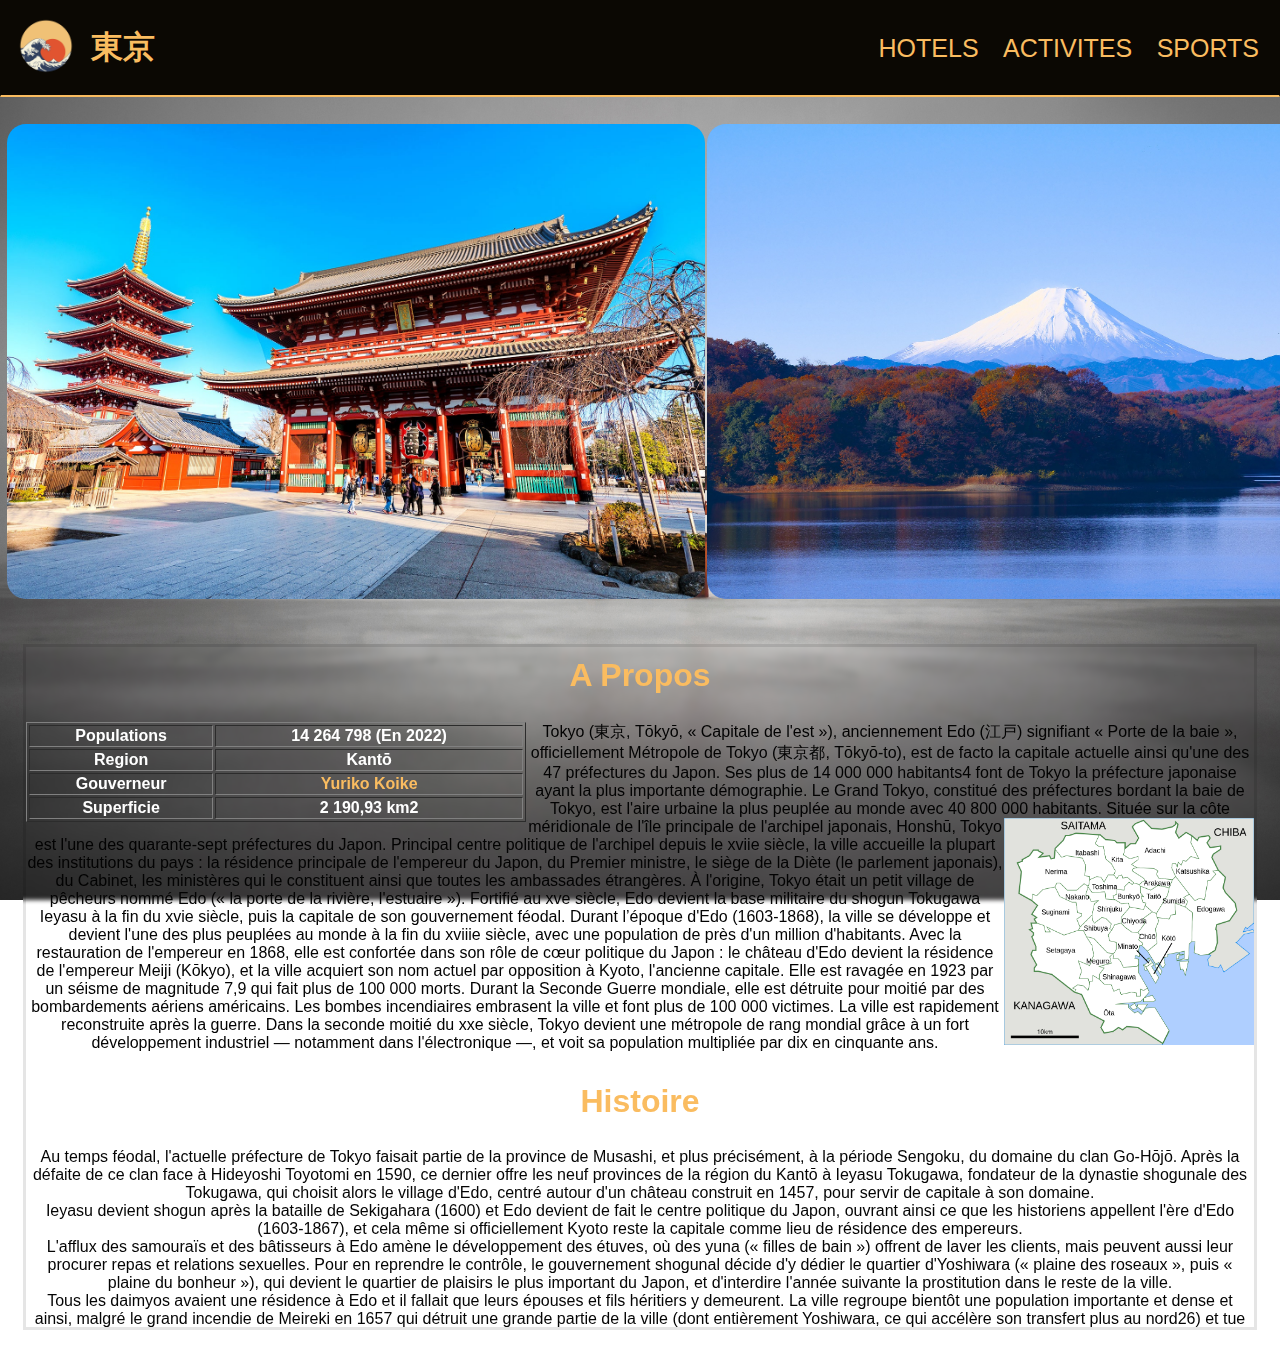
<file: index.html>
<!DOCTYPE html>
<head>
        <meta name="description" content="Mon Projet">
        <meta name="author" content="Nom Prénom">
        <meta name="keywords" content="Projet, L1 ISI, Brest">
        <meta charset="UTF-8">
        <link rel="stylesheet" href="css/acceuil.css">
    <title>Projet</title>
</head>
<div class="entete">
    <div id="logo">
<a  href="/index.html"><img src="img/pngwing.com.png" width="70px" alt=""></a>
       <h1 id="tky"><a href="/index.html">東京</a></h1>
    </div>
<nav id="navigation">  
    <a href="/page/hotels.html">HOTELS</a>
    <a href="/page/activites.html">ACTIVITES</a>
    <a href="page/sports.html">SPORTS</a>
</nav>
</div>
<div class="top">
<div id="img">

    <img src="img/d42a8ade-b32e-436a-a51d-a9c32630d4f8.jpg"  alt="" id="photo">
    <img src="img/japan-1706942_1920.jpg" alt=""  id="photo">
    <img src="img/GettyImages-522472344_HEADER_edito_Akihabara_Michelin.webp" alt="" id="photo">
    <img src="img/Where-to-stay-in-Tokyo-Roppongi-area.jpg" alt="" id="photo">
</div>
</div>
<body>
   <div class="elmt">
    <div class="contenu">
        <h1>A Propos</h1>
        <br>
        <div id="contenu1">
             <table border="1">
                <tr>
                    <th>Populations</th>
                    <th>14 264 798 (En 2022)</th>
                </tr>
                <tr>
                    <th>Region</th>
                    <th>Kantō</th>
                </tr>
                <tr>
                    <th>Gouverneur</th>
                    <th><a target="_blank" href="https://fr.wikipedia.org/wiki/Yuriko_Koike">Yuriko Koike</a></th>
                </tr>
                <tr>
                    <th>Superficie</th>
                    <th>2 190,93 km2</th>
                </tr>
           
             </table>
            Tokyo (東京, Tōkyō, « Capitale de l'est »), anciennement Edo (江戸) signifiant « Porte de la baie », officiellement Métropole de Tokyo (東京都, Tōkyō-to), est de facto la capitale actuelle ainsi qu'une des 47 préfectures du Japon. Ses plus de 14 000 000 habitants4 font de Tokyo la préfecture japonaise ayant la plus importante démographie. Le Grand Tokyo, constitué des préfectures bordant la baie de Tokyo, est l'aire urbaine la plus peuplée au monde avec 40 800 000 habitants.
            <img id="crt" src="img/Tokyo_special_wards_map_de.svg.png" alt="">
            Située sur la côte méridionale de l'île principale de l'archipel japonais, Honshū, Tokyo est l'une des quarante-sept préfectures du Japon. Principal centre politique de l'archipel depuis le xviie siècle, la ville accueille la plupart des institutions du pays : la résidence principale de l'empereur du Japon, du Premier ministre, le siège de la Diète (le parlement japonais), du Cabinet, les ministères qui le constituent ainsi que toutes les ambassades étrangères. 
            À l'origine, Tokyo était un petit village de pêcheurs nommé Edo (« la porte de la rivière, l'estuaire »). Fortifié au xve siècle, Edo devient la base militaire du shogun Tokugawa Ieyasu à la fin du xvie siècle, puis la capitale de son gouvernement féodal. Durant l’époque d'Edo (1603-1868), la ville se développe et devient l'une des plus peuplées au monde à la fin du xviiie siècle, avec une population de près d'un million d'habitants. Avec la restauration de l'empereur en 1868, elle est confortée dans son rôle de cœur politique du Japon : le château d'Edo devient la résidence de l'empereur Meiji (Kōkyo), et la ville acquiert son nom actuel par opposition à Kyoto, l'ancienne capitale. Elle est ravagée en 1923 par un séisme de magnitude 7,9 qui fait plus de 100 000 morts. Durant la Seconde Guerre mondiale, elle est détruite pour moitié par des bombardements aériens américains. Les bombes incendiaires embrasent la ville et font plus de 100 000 victimes. La ville est rapidement reconstruite après la guerre. Dans la seconde moitié du xxe siècle, Tokyo devient une métropole de rang mondial grâce à un fort développement industriel — notamment dans l'électronique —, et voit sa population multipliée par dix en cinquante ans.
        </div>
        <br>
        <div id="contenu2">
            <h1>Histoire</h1>
            <br>
            Au temps féodal, l'actuelle préfecture de Tokyo faisait partie de la province de Musashi, et plus précisément, à la période Sengoku, du domaine du clan Go-Hōjō. Après la défaite de ce clan face à Hideyoshi Toyotomi en 1590, ce dernier offre les neuf provinces de la région du Kantō à Ieyasu Tokugawa, fondateur de la dynastie shogunale des Tokugawa, qui choisit alors le village d'Edo, centré autour d'un château construit en 1457, pour servir de capitale à son domaine.
            <br>
            Ieyasu devient shogun après la bataille de Sekigahara (1600) et Edo devient de fait le centre politique du Japon, ouvrant ainsi ce que les historiens appellent l'ère d'Edo (1603-1867), et cela même si officiellement Kyoto reste la capitale comme lieu de résidence des empereurs.
            <br>
            L'afflux des samouraïs et des bâtisseurs à Edo amène le développement des étuves, où des yuna (« filles de bain ») offrent de laver les clients, mais peuvent aussi leur procurer repas et relations sexuelles. Pour en reprendre le contrôle, le gouvernement shogunal décide d'y dédier le quartier d'Yoshiwara (« plaine des roseaux », puis « plaine du bonheur »), qui devient le quartier de plaisirs le plus important du Japon, et d'interdire l'année suivante la prostitution dans le reste de la ville.
            <br>
            Tous les daimyos avaient une résidence à Edo et il fallait que leurs épouses et fils héritiers y demeurent. La ville regroupe bientôt une population importante et dense et ainsi, malgré le grand incendie de Meireki en 1657 qui détruit une grande partie de la ville (dont entièrement Yoshiwara, ce qui accélère son transfert plus au nord26) et tue près de 100 000 personnes27, Edo compte au xviiie siècle près d'un million d'habitants sur une population totale de trente millions pour tout le Japon.
        </div>   
    </div>
 </body>
</html>
</file>
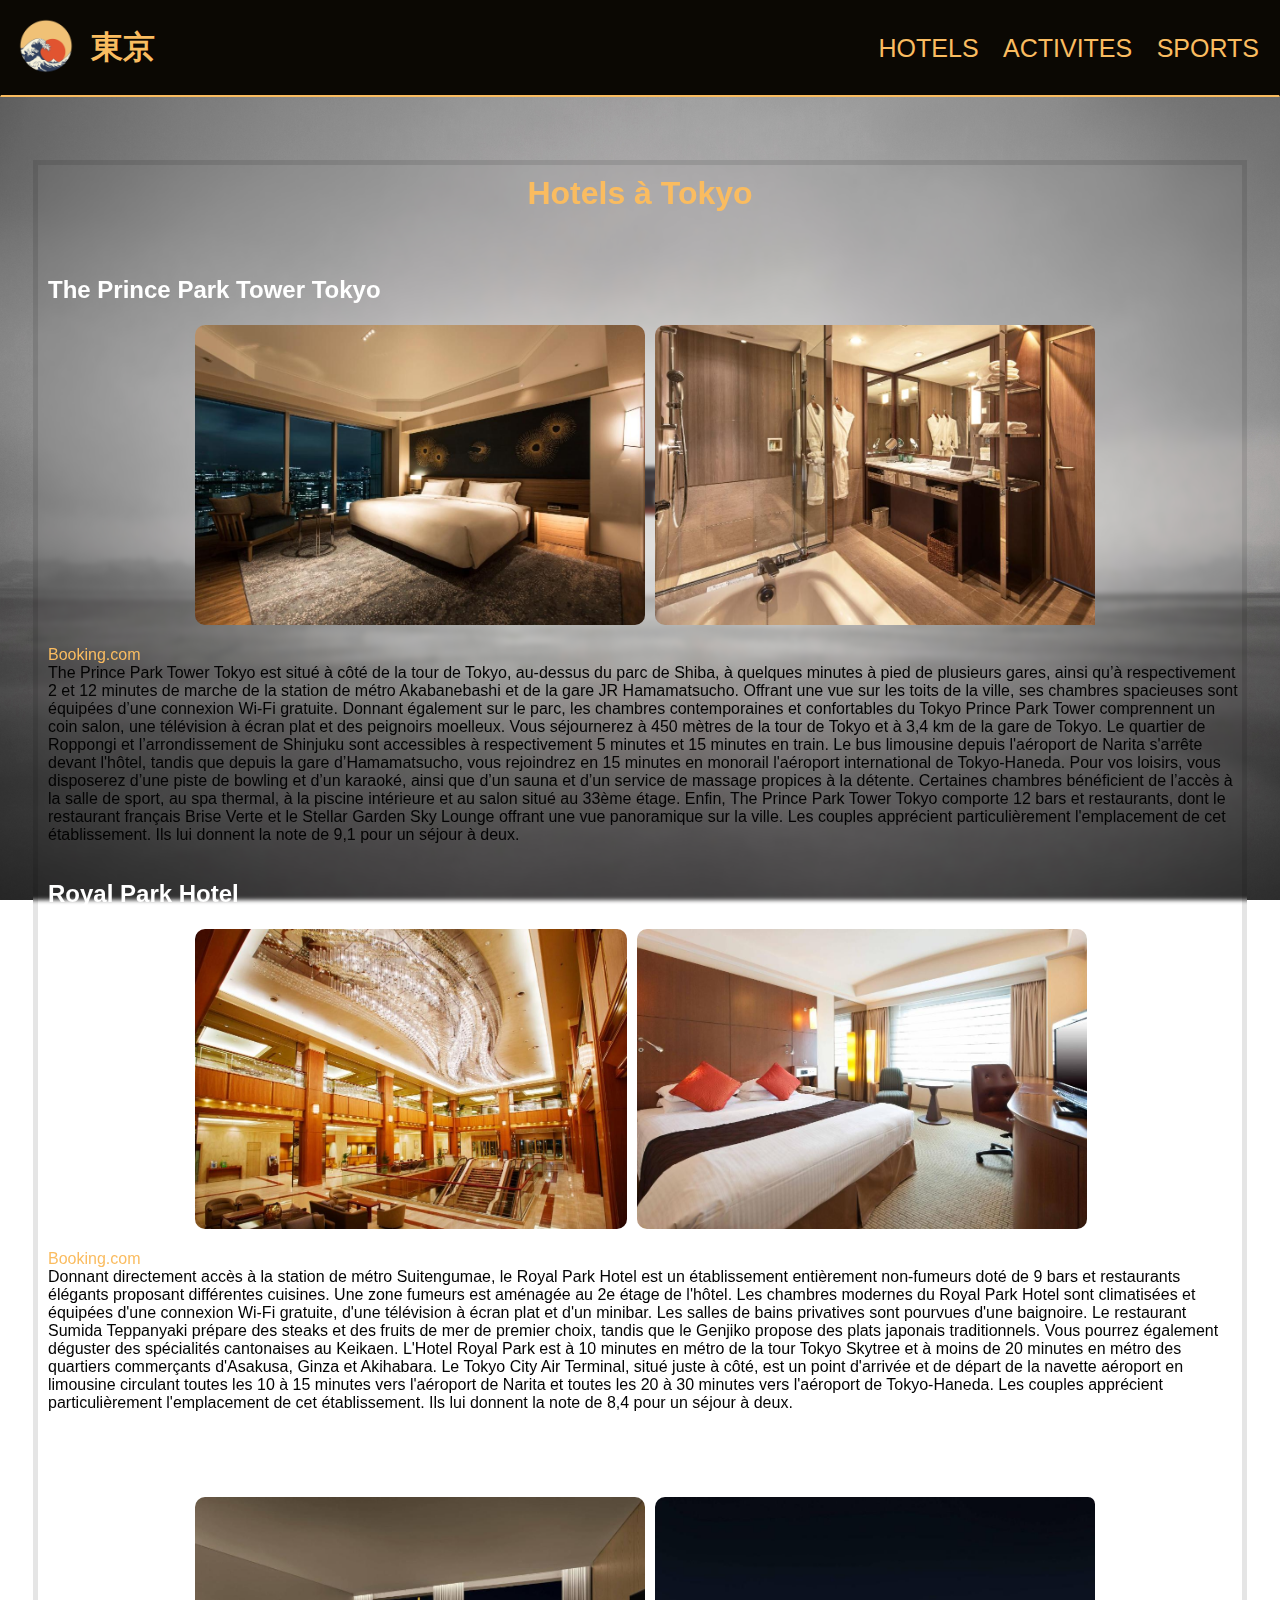
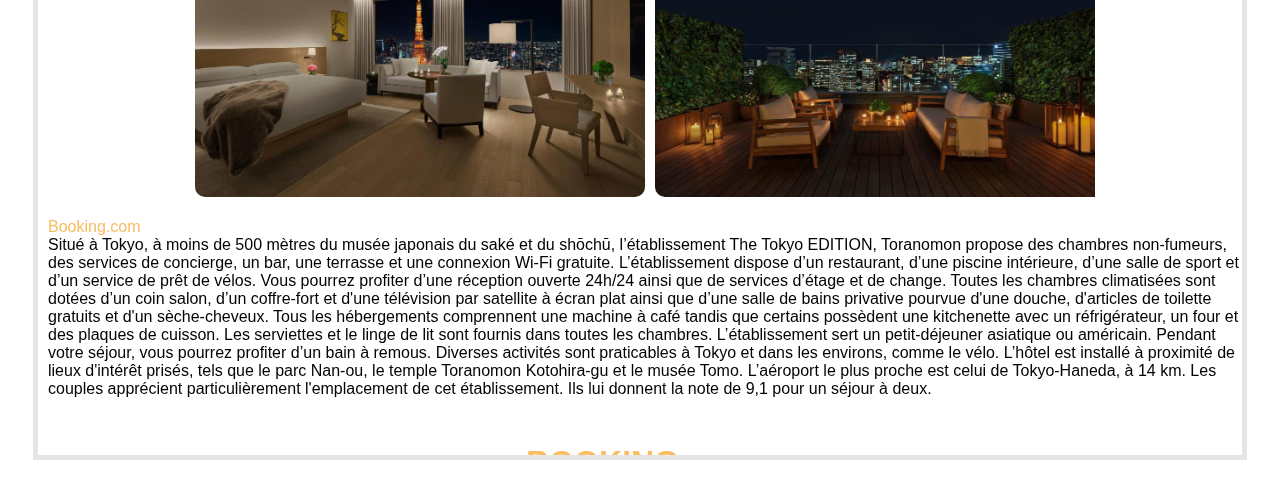
<file: page/hotels.html>
<!DOCTYPE html>
<html lang="fr">
<head>
    <meta name="description" content="Mon Projet">
    <meta name="author" content="Nom Prénom">
    <meta name="keywords" content="Projet, L1 ISI, Brest">
    <meta charset="UTF-8">
    <link rel="stylesheet" href="/css/hotel.css">
    <title>Hotels</title>
    <div class="entete">
        <div id="logo">
    <a  href="/index.html"><img src="/img/pngwing.com.png" width="70px" alt=""></a>
           <h1 id="tky"><a href="/index.html">東京</a></h1>
        </div>
    <nav id="navigation">  
        <a href="hotels.html">HOTELS</a>
        <a href="activites.html">ACTIVITES</a>
        <a href="sports.html">SPORTS</a>
    </nav>
    </div>
    <body>
        <div class="elmt">
            <div class="contenu">
                <h1>Hotels à Tokyo</h1>
                <br>
                <br>
                <div id="h1">
                    <br>
                    <h2>The Prince Park Tower Tokyo</h2>
                    <br>
                    <div class="photos">
                        <div id="img">
                            <img id="pht" src="/img/PRINCEPARK2.jpg" alt="">
                            <img id="pht" src="/img/PRINCEPARK5.jpg" alt="">
                            <br>
                            <img id="pht" src="/img/PRINCEPARK1.jpg" alt="">
                            <img id="pht" src="/img/PRINCEPARK4.jpg" alt="">
                        </div>
                    </div>
                    <a id="booking" target="_blank" href="https://www.booking.com/hotel/jp/the-prince-park-tower-tokyo.fr.html?aid=939474&sid=e75cc43d61b4b6e858e927c9df66b26b&dest_id=-246227&dest_type=city&dist=0&group_adults=2&group_children=0&hapos=1&hpos=1&nflt=class%3D4%3Bclass%3D5%3Bclass%3D3&no_rooms=1&req_adults=2&req_children=0&room1=A%2CA&sb_price_type=total&sr_order=popularity&srepoch=1700325387&srpvid=306d74b6d68f021d&type=total&ucfs=1&activeTab=main">Booking.com</a>
                   <br>
                    The Prince Park Tower Tokyo est situé à côté de la tour de Tokyo, au-dessus du parc de Shiba, à quelques minutes à pied de plusieurs gares, ainsi qu’à respectivement 2 et 12 minutes de marche de la station de métro Akabanebashi et de la gare JR Hamamatsucho. Offrant une vue sur les toits de la ville, ses chambres spacieuses sont équipées d’une connexion Wi-Fi gratuite.
                    Donnant également sur le parc, les chambres contemporaines et confortables du Tokyo Prince Park Tower comprennent un coin salon, une télévision à écran plat et des peignoirs moelleux. 
                    Vous séjournerez à 450 mètres de la tour de Tokyo et à 3,4 km de la gare de Tokyo. Le quartier de Roppongi et l’arrondissement de Shinjuku sont accessibles à respectivement 5 minutes et 15 minutes en train. Le bus limousine depuis l'aéroport de Narita s'arrête devant l'hôtel, tandis que depuis la gare d’Hamamatsucho, vous rejoindrez en 15 minutes en monorail l'aéroport international de Tokyo-Haneda. 
                    Pour vos loisirs, vous disposerez d’une piste de bowling et d’un karaoké, ainsi que d’un sauna et d’un service de massage propices à la détente. Certaines chambres bénéficient de l’accès à la salle de sport, au spa thermal, à la piscine intérieure et au salon situé au 33ème étage.
                    Enfin, The Prince Park Tower Tokyo comporte 12 bars et restaurants, dont le restaurant français Brise Verte et le Stellar Garden Sky Lounge offrant une vue panoramique sur la ville. 
                    Les couples apprécient particulièrement l'emplacement de cet établissement. Ils lui donnent la note de 9,1 pour un séjour à deux.
                </div>
                <br>
                <div id="h1">
                    <br>
                    <h2>Royal Park Hotel</h2>   
                    <br>
                    <div class="photos">
                        <div id="img">
                            <img id="pht" src="/img/RPH1.jpg" alt="">
                            <img id="pht" src="/img/RPH2.jpg" alt="">
                            <br>
                            <img id="pht" src="/img/RPH3.jpg" alt="">
                            <img id="pht" src="/img/RPH4.jpg" alt="">
                        </div>
                    </div>
                    <a id="booking" target="_blank" href="https://www.booking.com/hotel/jp/royal-park.fr.html?aid=939474&sid=e75cc43d61b4b6e858e927c9df66b26b&dest_id=-246227&dest_type=city&dist=0&group_adults=2&group_children=0&hapos=8&hpos=8&nflt=class%3D5%3Bclass%3D4&no_rooms=1&req_adults=2&req_children=0&room1=A%2CA&sb_price_type=total&sr_order=popularity&srepoch=1700328835&srpvid=6f6c7b695b4b00b8&type=total&ucfs=1&activeTab=main">Booking.com</a>
                   <br>
                   Donnant directement accès à la station de métro Suitengumae, le Royal Park Hotel est un établissement entièrement non-fumeurs doté de 9 bars et restaurants élégants proposant différentes cuisines. Une zone fumeurs est aménagée au 2e étage de l'hôtel.
                   Les chambres modernes du Royal Park Hotel sont climatisées et équipées d'une connexion Wi-Fi gratuite, d'une télévision à écran plat et d'un minibar. Les salles de bains privatives sont pourvues d'une baignoire.
                   Le restaurant Sumida Teppanyaki prépare des steaks et des fruits de mer de premier choix, tandis que le Genjiko propose des plats japonais traditionnels. Vous pourrez également déguster des spécialités cantonaises au Keikaen.
                   L'Hotel Royal Park est à 10 minutes en métro de la tour Tokyo Skytree et à moins de 20 minutes en métro des quartiers commerçants d'Asakusa, Ginza et Akihabara. Le Tokyo City Air Terminal, situé juste à côté, est un point d'arrivée et de départ de la navette aéroport en limousine circulant toutes les 10 à 15 minutes vers l'aéroport de Narita et toutes les 20 à 30 minutes vers l'aéroport de Tokyo-Haneda.
                   Les couples apprécient particulièrement l'emplacement de cet établissement. Ils lui donnent la note de 8,4 pour un séjour à deux.
                </div>
                <br>
                <div id="h1">
                    <br>
                    <h2>The Tokyo Edition</h2>   
                    <br>
                    <div class="photos">
                        <div id="img">
                            <img id="pht" src="/img/TTE5.jpg" alt="">
                            <img id="pht" src="/img/TTE2.jpg" alt="">
                            <img id="pht" src="/img/TTE4.jpg" alt="">
                            <img id="pht" src="/img/TTE3.jpg" alt="">
                        </div>
                    </div>
                    <a id="booking" target="_blank" href="https://www.booking.com/hotel/jp/the-tokyo-edition-toranomon.fr.html?aid=939474&sid=e75cc43d61b4b6e858e927c9df66b26b&dest_id=-246227&dest_type=city&dist=0&group_adults=2&group_children=0&hapos=14&hpos=14&nflt=class%3D5%3Bclass%3D4&no_rooms=1&req_adults=2&req_children=0&room1=A%2CA&sb_price_type=total&sr_order=popularity&srepoch=1700329449&srpvid=6f6c7b695b4b00b8&type=total&ucfs=1&activeTab=main">Booking.com</a>
                   <br>
                   Situé à Tokyo, à moins de 500 mètres du musée japonais du saké et du shōchū, l’établissement The Tokyo EDITION, Toranomon propose des chambres non-fumeurs, des services de concierge, un bar, une terrasse et une connexion Wi-Fi gratuite. L’établissement dispose d’un restaurant, d’une piscine intérieure, d’une salle de sport et d’un service de prêt de vélos. Vous pourrez profiter d’une réception ouverte 24h/24 ainsi que de services d’étage et de change.
                   Toutes les chambres climatisées sont dotées d’un coin salon, d’un coffre-fort et d'une télévision par satellite à écran plat ainsi que d’une salle de bains privative pourvue d'une douche, d'articles de toilette gratuits et d'un sèche-cheveux. Tous les hébergements comprennent une machine à café tandis que certains possèdent une kitchenette avec un réfrigérateur, un four et des plaques de cuisson. Les serviettes et le linge de lit sont fournis dans toutes les chambres.
                   L’établissement sert un petit-déjeuner asiatique ou américain.
                   Pendant votre séjour, vous pourrez profiter d’un bain à remous. Diverses activités sont praticables à Tokyo et dans les environs, comme le vélo.
                   L’hôtel est installé à proximité de lieux d'intérêt prisés, tels que le parc Nan-ou, le temple Toranomon Kotohira-gu et le musée Tomo. L’aéroport le plus proche est celui de Tokyo-Haneda, à 14 km.
                   Les couples apprécient particulièrement l'emplacement de cet établissement. Ils lui donnent la note de 9,1 pour un séjour à deux.
                </div>
                <br>
                <br>
                <h1><a target="_blank" href="https://www.booking.com/searchresults.fr.html?sid=e75cc43d61b4b6e858e927c9df66b26b&aid=939474&dest_id=-246227&dest_type=city&srpvid=306d74b6d68f021d&track_hp_back_button=1">BOOKING.com</a></h1>
                <br>
            </div>
        </div>
    </body>
</file>
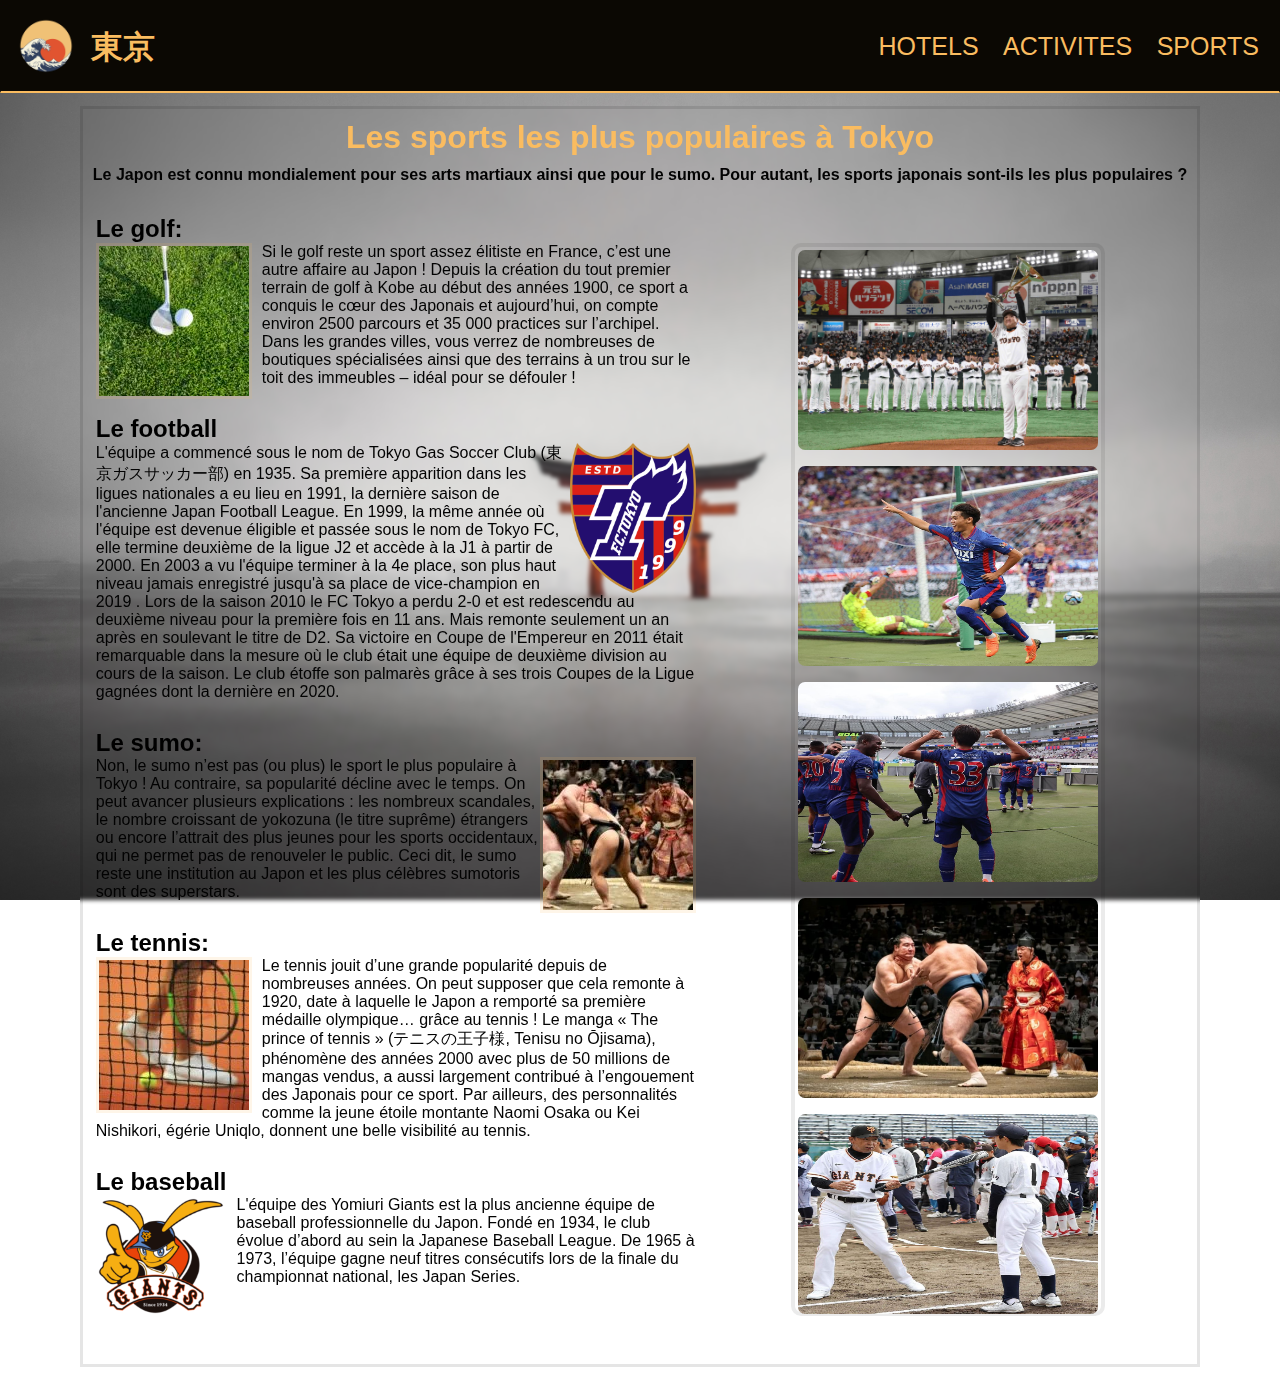
<file: page/sports.html>
<html lang="fr">
<head>
    <meta name="description" content="Mon Projet">
    <meta name="author" content="Nom Prénom">
    <meta name="keywords" content="Projet, L1 ISI, Brest">
    <meta charset="UTF-8">
    <link rel="stylesheet" href="/css/sport.css">
    <title>Sports</title>
    <div class="entete">
        <div id="logo">
    <a  href="/index.html"><img src="/img/pngwing.com.png" width="70px" alt=""></a>
           <h1 id="tky"><a href="/index.html">東京</a></h1>
        </div>
    <nav id="navigation">  
        <a href="hotels.html">HOTELS</a>
        <a href="activites.html">ACTIVITES</a>
        <a href="sports.html">SPORTS</a>
    </nav>
    </div>
    <body>
        <div class="elmt"> 
           
            <div class="contenu"> 
                <h1>Les sports les plus populaires à Tokyo</h1>
<h4>Le Japon est connu mondialement pour ses arts martiaux ainsi que pour le sumo. Pour autant, les sports japonais sont-ils les plus populaires ?</h4>
<br>   
<div class="cnt">
<div class="contenu1">
<div id="txt1">
<h2>Le golf:</h2>
<img id="golf" src="/img/golf.jpg" alt="">
Si le golf reste un sport assez élitiste en France, c’est une autre affaire au Japon ! Depuis la création du tout premier terrain de golf à Kobe au début des années 1900, ce sport a conquis le cœur des Japonais et aujourd’hui, on compte environ 2500 parcours et 35 000 practices sur l’archipel. Dans les grandes villes, vous verrez de nombreuses de boutiques spécialisées ainsi que des terrains à un trou sur le toit des immeubles – idéal pour se défouler !
</div>
<br>
<div id="txt4">
<h2>Le football</h2>
<img id="foot" src="/img/fctokyo.png" alt="">
L'équipe a commencé sous le nom de Tokyo Gas Soccer Club (東京ガスサッカー部) en 1935. Sa première apparition dans les ligues nationales a eu lieu en 1991, la dernière saison de l'ancienne Japan Football League.
En 1999, la même année où l'équipe est devenue éligible et passée sous le nom de Tokyo FC, elle termine deuxième de la ligue J2 et accède à la J1 à partir de 2000.
En 2003 a vu l'équipe terminer à la 4e place, son plus haut niveau jamais enregistré jusqu'à sa place de vice-champion en 2019 .
Lors de la saison 2010 le FC Tokyo a perdu 2-0 et est redescendu au deuxième niveau pour la première fois en 11 ans. Mais remonte seulement un an après en soulevant le titre de D2.
Sa victoire en Coupe de l'Empereur en 2011 était remarquable dans la mesure où le club était une équipe de deuxième division au cours de la saison.
Le club étoffe son palmarès grâce à ses trois Coupes de la Ligue gagnées dont la dernière en 2020.
</div>

<br>
<div id="txt2">
<h2>Le sumo:</h2>
<img id="sumo" src="/img/sumo.webp" alt="">
Non, le sumo n’est pas (ou plus) le sport le plus populaire à Tokyo ! Au contraire, sa popularité décline avec le temps. On peut avancer plusieurs explications : les nombreux scandales, le nombre croissant de yokozuna (le titre suprême) étrangers ou encore l’attrait des plus jeunes pour les sports occidentaux, qui ne permet pas de renouveler le public. Ceci dit, le sumo reste une institution au Japon et les plus célèbres sumotoris sont des superstars.
</div>
<br>
<div id="txt3">
<h2 >Le tennis:</h2>
<img id="tennis" src="/img/tennis.webp" alt="">
Le tennis jouit d’une grande popularité depuis de nombreuses années. On peut supposer que cela remonte à 1920, date à laquelle le Japon a remporté sa première médaille olympique… grâce au tennis ! Le manga « The prince of tennis » (テニスの王子様, Tenisu no Ōjisama), phénomène des années 2000 avec plus de 50 millions de mangas vendus, a aussi largement contribué à l’engouement des Japonais pour ce sport. Par ailleurs, des personnalités comme la jeune étoile montante Naomi Osaka ou Kei Nishikori, égérie Uniqlo, donnent une belle visibilité au tennis.
</div>
<br>

<div id="txt5">
<h2>Le baseball</h2>
<img id="basbl" src="/img/yomiuri.png" alt="">
L'équipe des Yomiuri Giants est la plus ancienne équipe de baseball professionnelle du Japon. Fondé en 1934, le club évolue d’abord au sein la Japanese Baseball League. De 1965 à 1973, l’équipe gagne neuf titres consécutifs lors de la finale du championnat national, les Japan Series. 
</div>
</div> 
                <div class="aside">
                    <img id="img" src="/img/yomiuri-cup.jpg" alt="">
                    <img id="img" src="/img/foot12.png" alt="">
                    <img id="img" src="/img/foot13.png" alt="">
                    <img id="img" src="/img/Capture d'écran 2023-11-18 170809.png" alt="">
                    <img id="img" src="/img/Capture d'écran 2023-11-18 171953.png" alt="">
                </div> 
            </div> 
</div>    
       </div>
    </body>
</file>
<file: css/acceuil.css>
*{
    font-family:"Poppins" , sans-serif ;
    margin: 0px;
 }

body{
   background: url(/img/foggy-shot-floating-torii-miyajima-japan-during-rain.jpg) center fixed;
   background-size: cover ;
}

::-webkit-scrollbar{
width: 10px;
}

::-webkit-scrollbar-thumb{
   background: rgb(250, 188, 96);
   border-radius: 10px;
}

::-webkit-scrollbar-thumb:hover{
   background: white;
}

::-webkit-scrollbar-track{
   background:rgba(0, 0, 0, 0.882);
}

.elmt{
   display: flex;
   justify-content: space-between;
   border: solid transparent;
   margin: 10px;
}

.entete{
   border: solid 1px transparent;
   background-color: rgb(11, 8, 3);
   display: flex;
   border-bottom: 2px solid rgb(250, 188, 96);
}

#logo{
   margin: 10px;
   display: flex;
}

#tky{
   margin-top: 15px;
}
#tky a{
   text-decoration: none;
   color: rgb(250, 188, 96);
}
#tky a:hover{
   color: white;
}

nav{
   margin: auto;
   margin-right: 10px;
   justify-content: flex-end;  
}

#navigation a{
    font-size: 25px;
    text-decoration: none;
    margin: 10px;
    color: rgb(250, 188, 96);
}

#navigation a:hover{
   color: white;
   background-color: rgba(255, 255, 255, 0);
   border-bottom: solid rgb(250, 188, 96);
}

.contenu{
   border: 3px solid rgba(0, 0, 0, 0.101);
   backdrop-filter: blur(2px);
   margin: 10px;
   height: 680px;
   color: rgb(2, 2, 2);
   overflow: auto;
}

#contenu1{
   
   border: 1px;
   text-align: center;
}
h1{
   margin: 10px;
   color: rgb(250, 188, 96);
   text-align: center;
   text-decoration: solid;
}

#contenu2{
   border: solid transparent;
   text-align: center;
   color: rgb(4, 4, 4);
}

.top{
   border: solid transparent;
   margin-top: 20px;
}

#img{
   display: flex;
   border: solid 3px transparent;
   border-radius: 10px;
   height: 492px;
   width: 1400px;
   margin: auto;
   overflow: auto;
}

#img::-webkit-scrollbar{
   height: 12px;
}

#img::-webkit-scrollbar-track{
   background: transparent;
}

#img::-webkit-scrollbar-thumb{
   background: rgb(250, 188, 96);
   border-radius: 10px;
}

#img::-webkit-scrollbar-thumb:hover{
   background: white;
}

#photo{
   border: solid 1px transparent;
   width: 698px;
   height: 475px;
   border-radius: 20px;
}

table{
   width: 500px;
   float: left;
   color: white;
}
table a{
   text-decoration: none;
   color: rgb(250, 188, 96);
}

table a:hover{
   color: black;
}

#crt{
   width: 250px;
   float: right;
}
</file>
<file: css/hotel.css>
*{
    font-family:"Poppins" , sans-serif;
    margin: 0px;
 }

body{
   background: url(/img/foggy-shot-floating-torii-miyajima-japan-during-rain.jpg) center fixed;
   background-size: cover;
}

::-webkit-scrollbar{
   width: 10px;
}

::-webkit-scrollbar-thumb{
   background: rgb(250, 188, 96);
   border-radius: 10px;
}

::-webkit-scrollbar-thumb:hover{
   background: white;
}

::-webkit-scrollbar-track{
   background:rgba(0, 0, 0, 0.882);
}

.elmt{
   display: flex;
   justify-content: space-between;
   border: solid transparent;
   margin: 10px;
}

.entete{
   border: solid 1px transparent;
   background-color: rgb(11, 8, 3);
   display: flex;
   border-bottom: 2px solid rgb(250, 188, 96);
}

#logo{
   margin: 10px;
   display: flex;
}

#tky{
   margin-top: 15px;
}
#tky a{
   text-decoration: none;
   color: rgb(250, 188, 96);
}

#tky a:hover{
    color: white;
    border-bottom: none;
}

nav{
   margin: auto;
   margin-right: 10px;
   justify-content: flex-end;  
}

#navigation a{
    font-size: 25px;
    text-decoration: none;
    margin: 10px;
    color: rgb(250, 188, 96);
}

#navigation a:hover{
    color: white;
    background-color: rgba(255, 255, 255, 0);
    border-bottom: solid rgb(250, 188, 96);
}


.contenu{
   border: 5px solid rgba(0, 0, 0, 0.101);
   backdrop-filter: blur(2px);
   margin: 20px;
   margin-top: 50px;
   height: 1890px;
   color: rgb(2, 2, 2);
   overflow: auto;
}

#contenu1{
   border: 1px;
   text-align: center;
}
h1{
   margin: 10px;
   color: rgb(250, 188, 96);
   text-align: center;
   text-decoration: solid;
}

h1 a{
    text-decoration: none;
    color: rgb(250, 188, 96);
}

h1 a:hover{
    color: black;
    border-bottom: solid 3px rgb(250, 188, 96);
}

h2{
   color: white;
   
}

#contenu2{
   border: solid transparent;
   text-align: center;
   color: rgb(4, 4, 4);
}

.top{
   border: solid transparent;
   margin-top: 20px;
}

#img{
   display: flex;
   border: solid 3px transparent;
   border-radius: 10px;
   height: 318px;
   width: 900px;
   margin: auto;
   overflow: auto;
}

#img::-webkit-scrollbar{
   height: 12px;
}

#img::-webkit-scrollbar-track{
   background: transparent;
}

#img::-webkit-scrollbar-thumb{
   background: rgb(250, 188, 96);
   border-radius: 10px;
}

#img::-webkit-scrollbar-thumb:hover{
   background: white;
}

#photo1{
   border: solid 1px transparent;
   width: 900px;
   height: 500px;
   border-radius: 10px;
}

#photo2{
   border: solid 1px transparent;
   width: 900px;
   height: 500px;
   border-radius: 10px;
}

#photo3{
   border: solid 1px transparent;
   width: 900px;
   height: 500px;
   border-radius: 10px;
}

#photo4{
   border: solid 1px transparent;
   width: 900px;
   height: 500px;
   border-radius: 10px;
}

#photo5{
   border: solid 1px transparent;
   width: 900px;
   height: 500px;
   border-radius: 10px;
}

table{
   width: 500px;
   float: left;
   color: white;
}
table a{
   text-decoration: none;
   color: rgb(250, 188, 96);
}

#crt{
   width: 250px;
   float: right;
}

#pht{
   margin-right: 10px;
   border-radius: 10px;
   width: 700px;
   height: 300px;
}


#booking {
    text-decoration: none;
    color: rgb(250, 188, 96);
}

#booking:hover{
    color: black;
}

#h1{
    margin-left: 10px;
}
</file>
<file: css/sport.css>
*{
    font-family:"Poppins" , sans-serif ;
    margin: 0px;
 }

body{
   background: url(/img/foggy-shot-floating-torii-miyajima-japan-during-rain.jpg) center fixed;
   background-size: cover ;
}

::-webkit-scrollbar{
   width: 10px;
}

::-webkit-scrollbar-thumb{
   background: rgb(250, 188, 96);
   border-radius: 10px;
}

::-webkit-scrollbar-thumb:hover{
   background: white;
}

::-webkit-scrollbar-track{
   background:rgba(0, 0, 0, 0.882);
}

.elmt{
    display: flex;
   justify-content: space-between;
   border: solid transparent;
   margin: 10px;
}

.entete{
   border: solid 1px transparent;
   background-color: rgb(11, 8, 3);
   display: flex;
   border-bottom: 2px solid rgb(250, 188, 96);
}

#logo{
   margin: 10px;
   display: flex;
}

#tky{
   margin-top: 15px;
}
#tky a{
   text-decoration: none;
   color: rgb(250, 188, 96);
}

#tky a:hover{
    color: white;
 }

nav{
   margin: auto;
   margin-right: 10px;
   justify-content: flex-end;  
}

#navigation a{
    font-size: 25px;
    text-decoration: none;
    margin: 10px;
    color: rgb(250, 188, 96);
}

#navigation a:hover{
    color: white;
    background-color: rgba(255, 255, 255, 0);
    border-bottom: solid rgb(250, 188, 96);
}

.contenu{
   border: 3px solid rgba(0, 0, 0, 0.101);
   backdrop-filter: blur(2px);
   margin: auto;
   height: 1255px;
   color: rgb(2, 2, 2);
   overflow: auto;
}
.cnt{
    display: flex;
    justify-content: space-between;
}

#contenu1{
   
   border: 1px;
   text-align: center;
}
h1{
   margin: 10px;
   color: rgb(250, 188, 96);
   text-align: center;
}

h2{
    color: black;
}

h4{
    margin: 10px;
    text-align: center;
}

#contenu2{
   border: solid transparent;
   text-align: center;
   color: rgb(4, 4, 4);
}

.top{
   border: solid transparent;
   
}

#img{
   display: flex;
   border: solid 3px transparent;
   border-radius: 10px;
   height: 518px;
   width: 1400px;
   margin: auto;
   overflow: auto;
}

#photo1{
   border: solid 1px transparent;
   width: 900px;
   height: 500px;
   border-radius: 10px;
}

#photo2{
   border: solid 1px transparent;
   width: 900px;
   height: 500px;
   border-radius: 10px;
}

#photo3{
   border: solid 1px transparent;
   width: 900px;
   height: 500px;
   border-radius: 10px;
}

#photo4{
   border: solid 1px transparent;
   width: 900px;
   height: 500px;
   border-radius: 10px;
}

#photo5{
   border: solid 1px transparent;
   width: 900px;
   height: 500px;
   border-radius: 10px;
}

table{
   width: 500px;
   float: left;
   color: white;
}
table a{
   text-decoration: none;
   color: rgb(250, 188, 96);
}

#crt{
   width: 250px;
   float: right;
}

#golf{
    float: inline-start;
    margin-right: 10px;
    border: solid rgba(250, 188, 96, 0.144);
}
#txt1{
    border: solid transparent;
    height: 176px;
    width: 600px;
    text-align: start;
    margin-left: 10px;
}

#txt2{
    border: solid transparent;
    height: 176px;
    width: 600px;
    text-align: start;
    margin-left: 10px;
}

#txt3{
    border: solid transparent;
    height: 215px;
    width: 600px;
    text-align: start;
    margin-left: 10px;
}

#txt4{
    border: solid transparent;
    height: 290px;
    width: 600px;
    text-align: start;
    margin-left: 10px;
}
#txt5{
    border: solid transparent;
    height: 176px;
    width: 600px;
    text-align: start;
    margin-left: 10px;
}

#sumo{
    border: solid rgba(250, 188, 96, 0.144);
    float: inline-end;
}

#tennis{
    float: inline-start;
    margin-right: 10px;
    border: solid rgba(250, 188, 96, 0.144);
}

#foot{
    float: inline-end;
    height: 150px;
}

#basbl{
    float: inline-start;
    margin-right: 10px;
    height: 120px;
}
.aside{
    border: solid 4px rgba(0, 0, 0, 0.079);
    border-radius: 10px;
    margin: auto;
    height: 1065px;
}

#img{
    margin-bottom: 10px;
    width: 300px;
    height: 200px;
}
</file>
